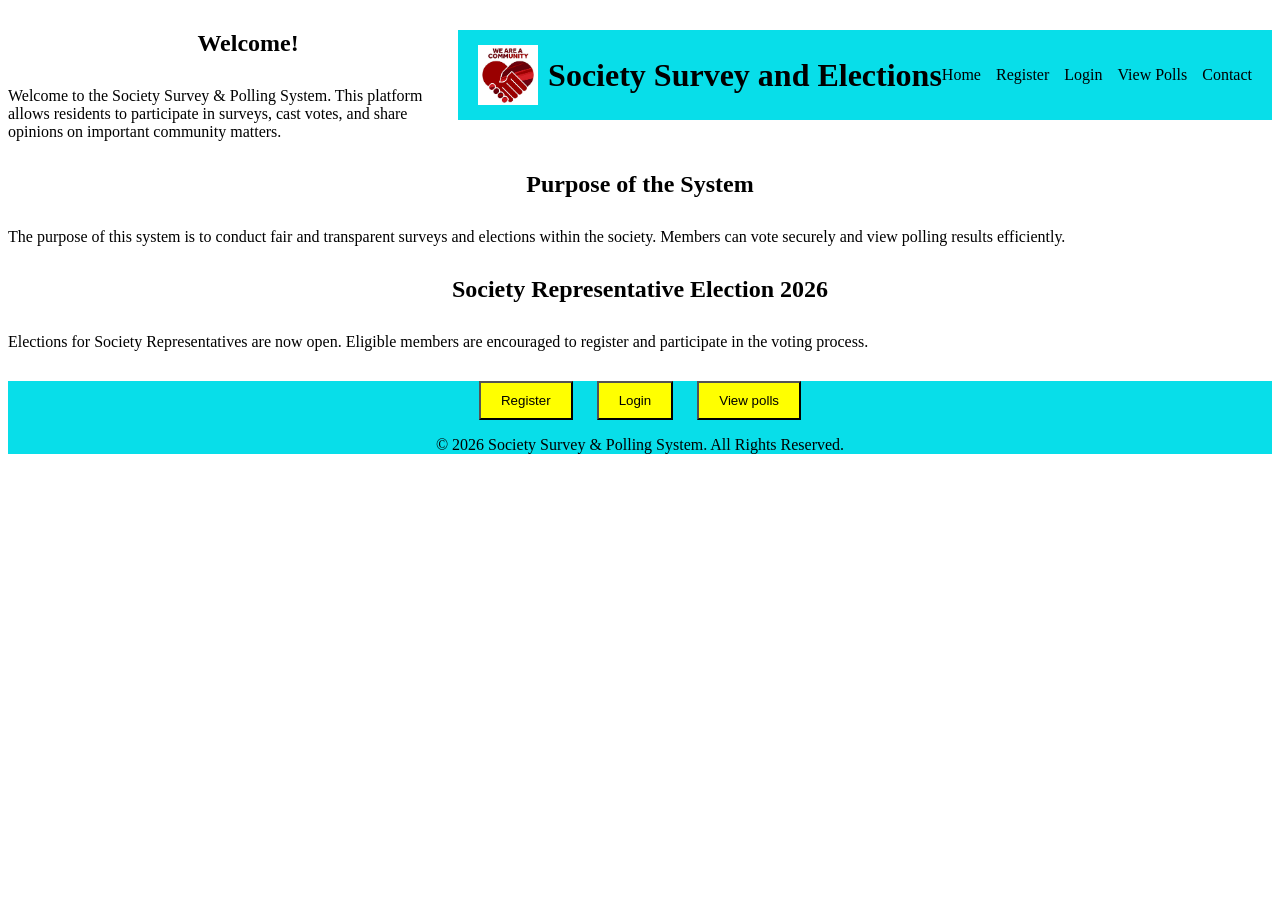
<file: Day1/societySurvey/index.html>
<!DOCTYPE html>
<html lang="en">
<head>
    <meta charset="UTF-8">
    <meta name="viewport" content="width=device-width, initial-scale=1.0">
    <title>Society Elections 2026</title>
    <link href = "style.css" rel="stylesheet">
</head>
<body>
    <header>
        <div class="logo">
            <img src="vote.jpg" width = 60px>
            <h1>Society Survey and Elections</h1>
        </div>
        <nav>
        <a href="index.html">Home</a> 
        <a href="register.html">Register</a> 
        <a href="login.html">Login</a> 
        <a href="polls.html">View Polls</a> 
        <a href="contact.html">Contact</a>
    </nav>
    </header>
    <class = "content">
     <section>
        <h2 id = "heading">Welcome!</h2>
        <p>
            Welcome to the Society Survey & Polling System. This platform allows
            residents to participate in surveys, cast votes, and share opinions
            on important community matters.
        </p>
    </section>
    <section>
        <h2 id = "heading">Purpose of the System</h2>
        <p>
            The purpose of this system is to conduct fair and transparent surveys
            and elections within the society. Members can vote securely and view
            polling results efficiently.
        </p>
    </section>
    <section>
        <h2 id = "heading">Society Representative Election 2026</h2>
        <p>
            Elections for Society Representatives are now open. Eligible members
            are encouraged to register and participate in the voting process.
        </p>
    </section>
    </class>
    <footer>
        <button>Register</button>
        <button>Login</button>
        <button>View polls</button>
        <p>&copy; 2026 Society Survey & Polling System. All Rights Reserved.</p>
    </footer>
</body>
</html>
</file>
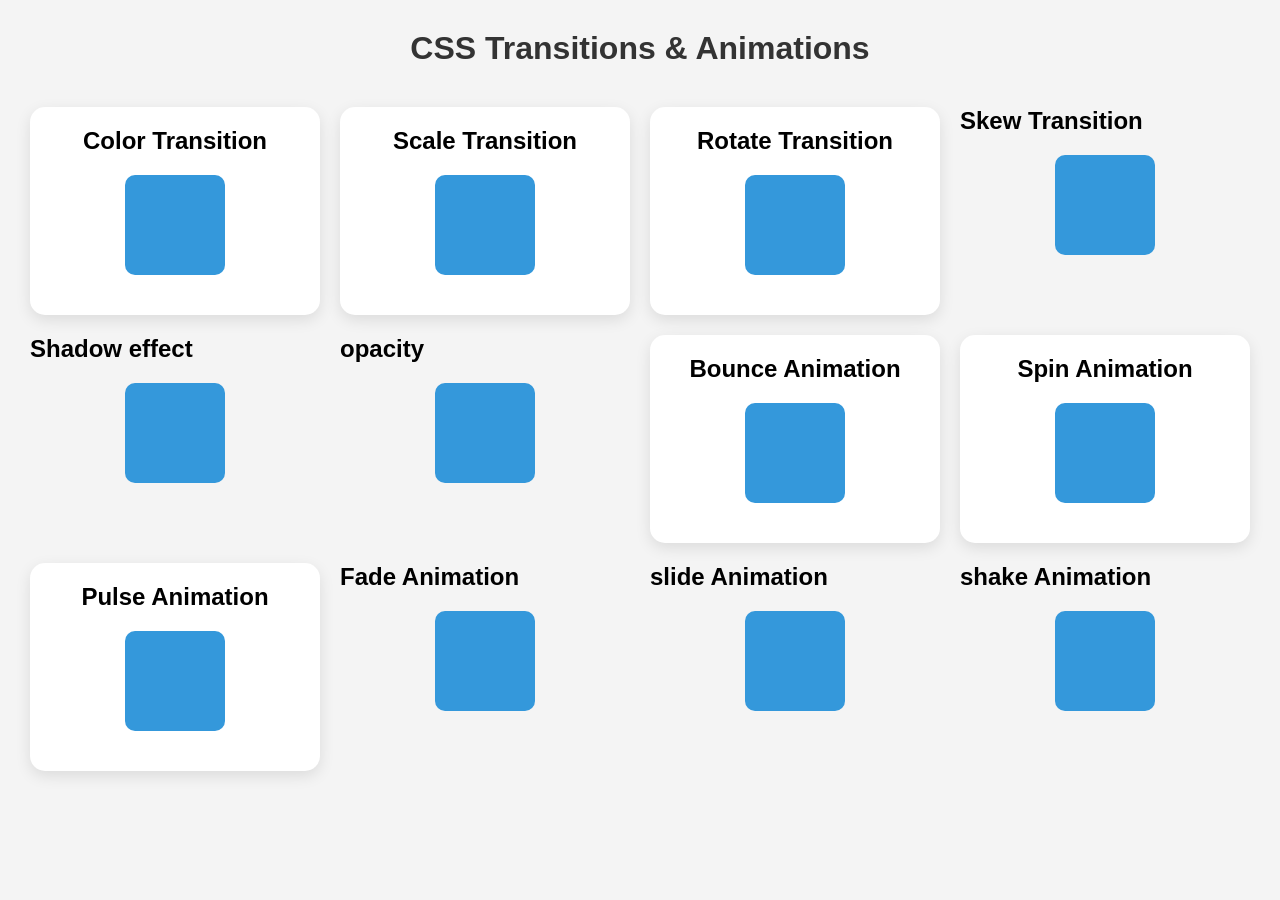
<file: Day2/animation.html>
<!DOCTYPE html>
<html lang="en">
<head>
    <meta charset="UTF-8">
    <meta name="viewport" content="width=device-width, initial-scale=1.0">
    <title>CSS Transitions & Animations Demo</title>
    <link rel="stylesheet" href="style1.css">
</head>
<body>

    <header>
        <h1>CSS Transitions & Animations</h1>
    </header>

    <div class="container">

        <div class="card">
            <h2>Color Transition</h2>
            <div class="box color-box"></div>
        </div>

        <div class="card">
            <h2>Scale Transition</h2>
            <div class="box scale-box"></div>
        </div>

        <div class="card">
            <h2>Rotate Transition</h2>
            <div class="box rotate-box"></div>
        </div>
        
        <div>
            <h2>Skew Transition</h2>
            <div class="box skew-box"></div>
        </div>

        <div>
            <h2>Shadow effect</h2>
            <div class="box shadow-box"></div>
        </div>

        <div>
            <h2>opacity</h2>
            <div class="box opacity-box"></div>
        </div>

        <div class="card">
            <h2>Bounce Animation</h2>
            <div class="box bounce-box"></div>
        </div>

        <div class="card">
            <h2>Spin Animation</h2>
            <div class="box spin-box"></div>
        </div>

        <div class="card">
            <h2>Pulse Animation</h2>
            <div class="box pulse-box"></div>
        </div>
        
        <div>
            <h2> Fade Animation </h2>
            <div class="box fade-box"></div>
        </div>

        <div>
            <h2> slide Animation </h2>
            <div class="box slide-box"></div>
        </div>

        <div>
            <h2> shake Animation </h2>
            <div class="box shake-box"></div>
        </div>
    </div>

</body>
</html>
</file>
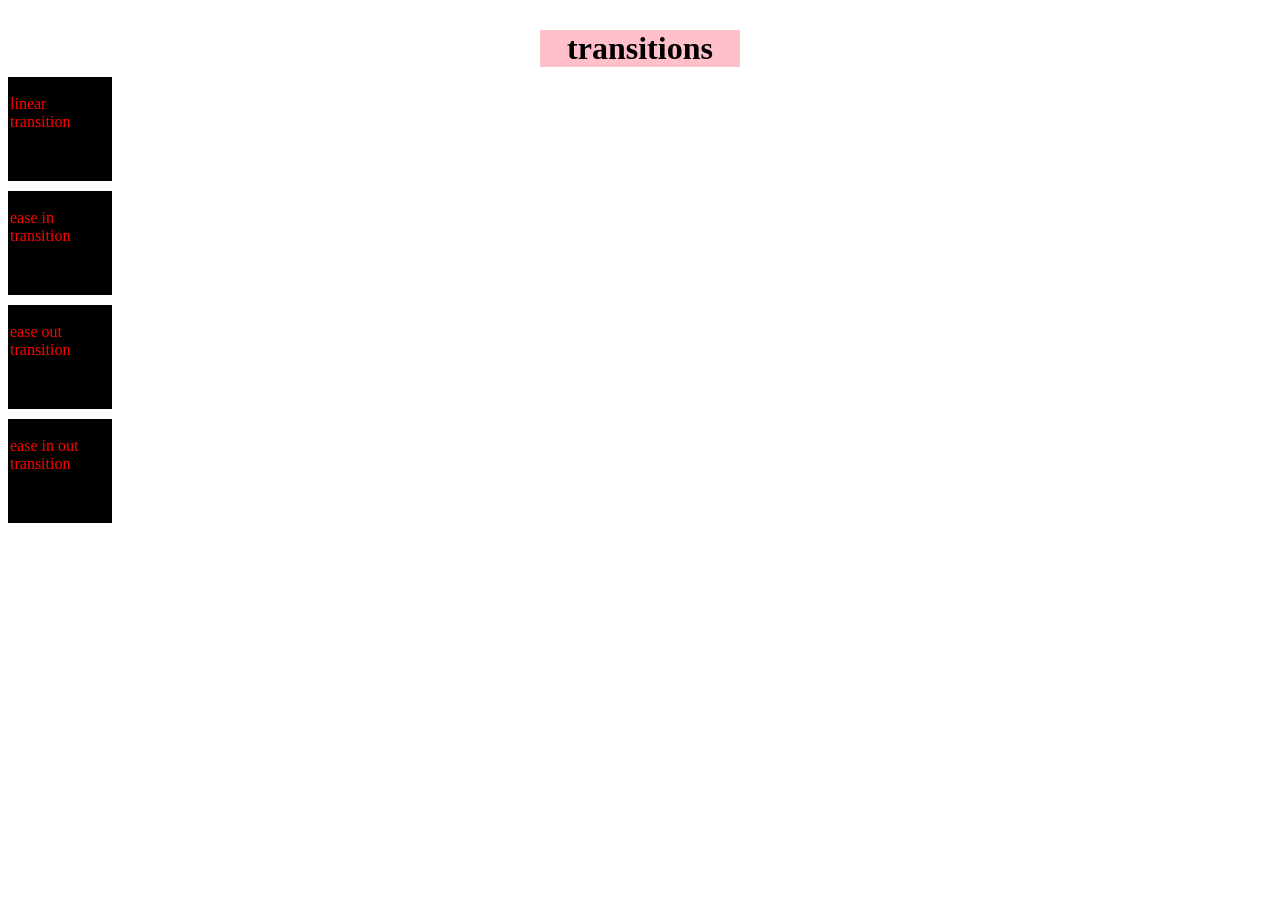
<file: Day2/trans-anime.html>
<!DOCTYPE html>
<html lang="en">
<head>
    <meta charset="UTF-8">
    <meta name="viewport" content="width=device-width, initial-scale=1.0">
    <title>animations and transitions</title>
    <link href="style.css" rel="stylesheet">
</head>
<body>
    <h1>transitions</h1>
    <div class="div1">
        <p>linear transition</p>
    </div>
    <div class="div2">
        <p>ease in transition</p>
    </div>
    <div class="div3">
        <p>ease out transition</p>
    </div>
    <div class="div4">
        <p>ease in out transition</p>
    </div>
</body>
</html>
</file>
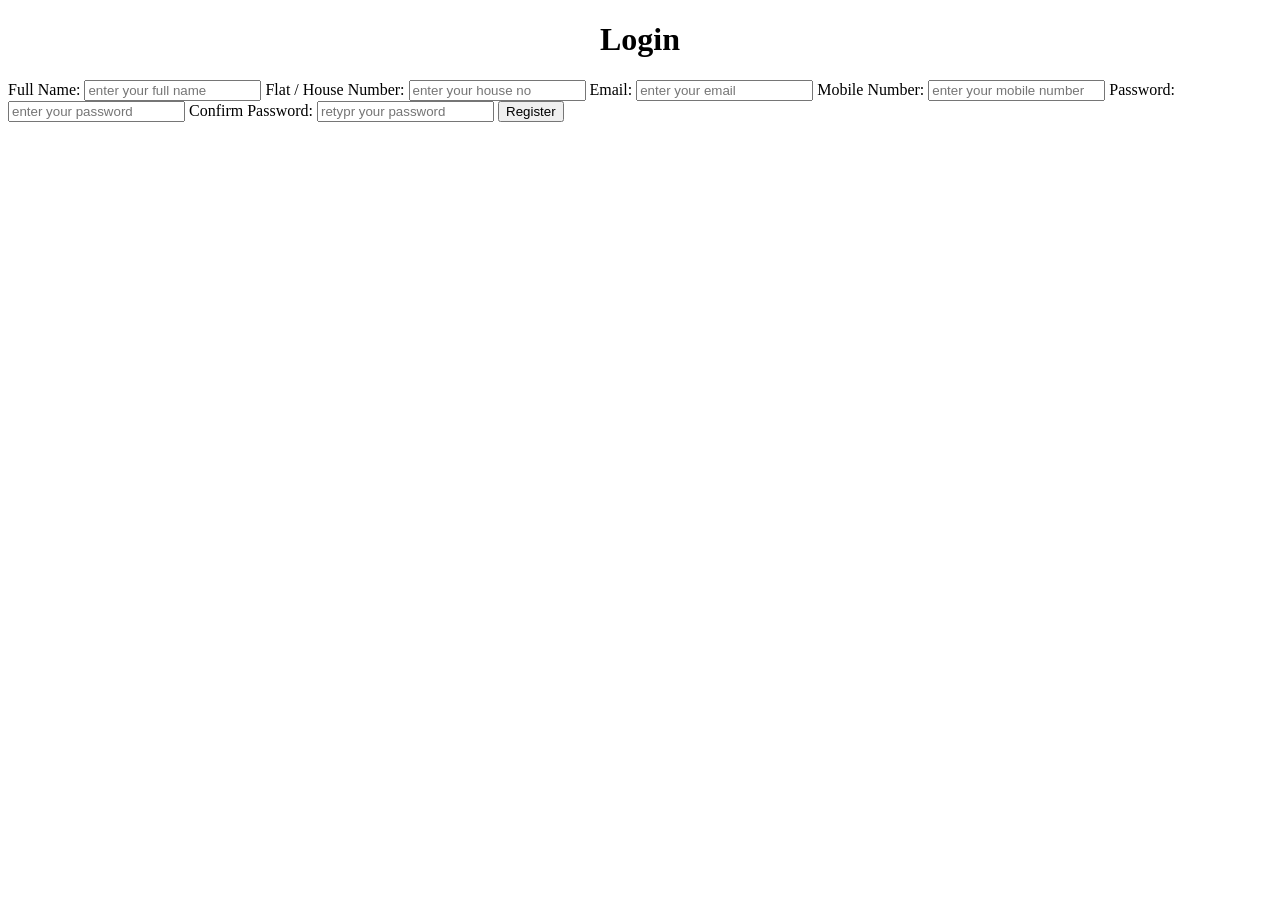
<file: Day1/societySurvey/login.html>
<!DOCTYPE html>
<html lang="en">
<head>
    <meta charset="UTF-8">
    <meta name="viewport" content="width=device-width, initial-scale=1.0">
    <title>Login</title>
</head>
<body>
    <form action="">
        <div class="box">
            <h1 style="text-align: center;">Login</h1>
            <label>Full Name:</label>
            <input type="text" placeholder="enter your full name">
            <label>Flat / House Number:</label>
            <input type="text" placeholder="enter your house no">
            <label>Email:</label>
            <input type="email" placeholder="enter your email">
            <label>Mobile Number:</label>
            <input type="number" placeholder="enter your mobile number">
            <label>Password:</label>
            <input type="password" placeholder="enter your password">
            <label>Confirm Password:</label>
            <input type="text" placeholder="retypr your password">
            <button>Register</button>
        </div>
    </form>
</body>
</html>
</file>
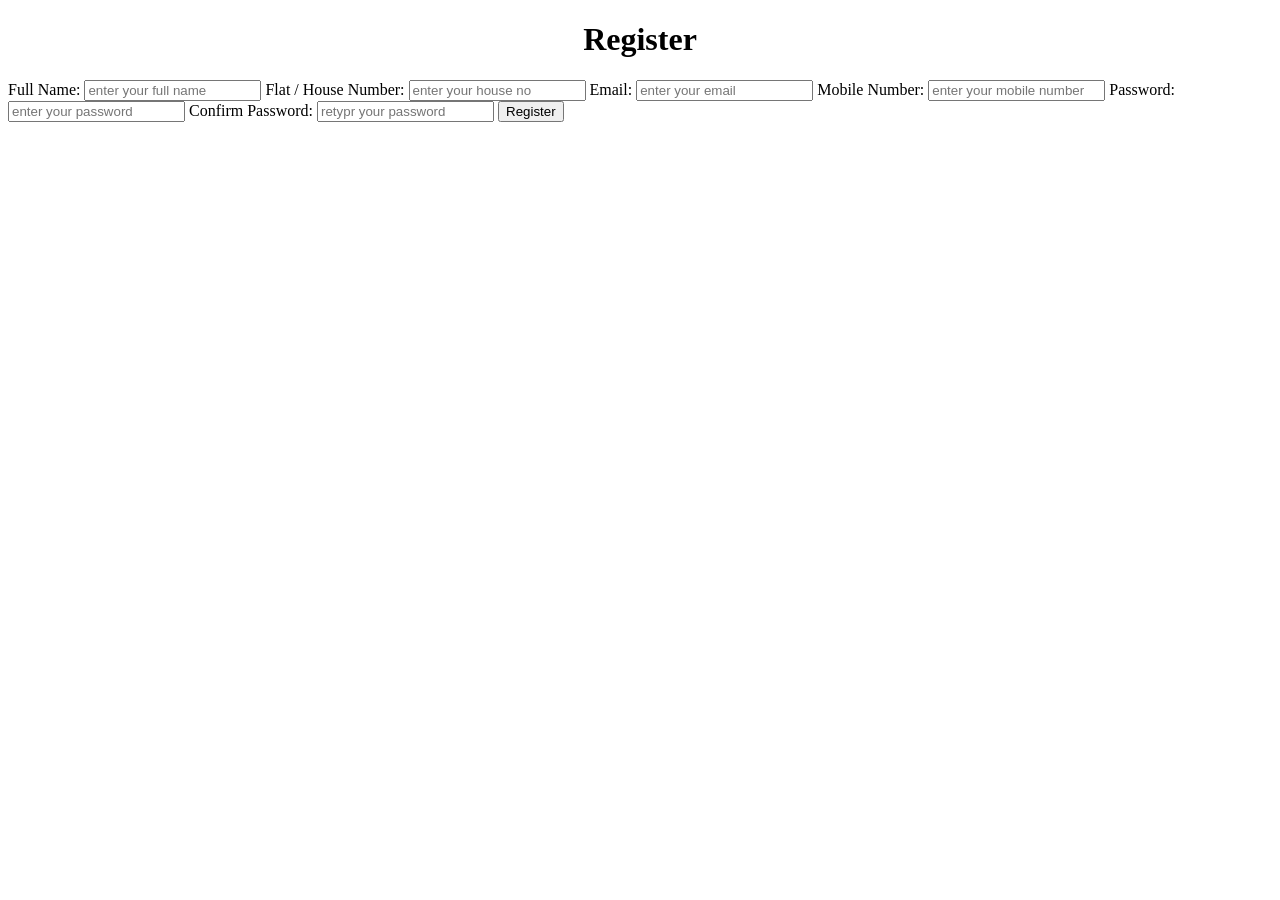
<file: Day1/societySurvey/register.html>
<!DOCTYPE html>
<html lang="en">
<head>
    <meta charset="UTF-8">
    <meta name="viewport" content="width=device-width, initial-scale=1.0">
    <title>Register</title>
</head>
<body>
    <form action="">
        <div class="box">
            <h1 style="text-align: center;">Register</h1>
            <label>Full Name:</label>
            <input type="text" placeholder="enter your full name">
            <label>Flat / House Number:</label>
            <input type="text" placeholder="enter your house no">
            <label>Email:</label>
            <input type="email" placeholder="enter your email">
            <label>Mobile Number:</label>
            <input type="number" placeholder="enter your mobile number">
            <label>Password:</label>
            <input type="password" placeholder="enter your password">
            <label>Confirm Password:</label>
            <input type="text" placeholder="retypr your password">
            <button>Register</button>
        </div>
    </form>
</body>
</html>
</file>
<file: Day1/societySurvey/style.css>
header {
    display: flex;
    float:right;
    background-color: rgb(8, 222, 233);
    align-items: center;
    padding: 15px 20px;
}

.logo {
    display: flex;
    align-items: center;
    gap: 10px;
}

.logo h1 {
    margin: 0;
}

nav {
    display: flex;
    gap: 15px;
}

nav a {
    text-decoration:beige;
    color: black;
}
.content {
    justify-content: center;
    width: 70%;
    margin: 40px auto;
    text-align: center;
}

section {
    margin-bottom: 30px;
}

footer {
    background-color: rgb(8, 222, 233);
    text-align: center;
}

footer button {
    color:black;
    background-color: yellow;
    margin: 0 10px;
    padding: 10px 20px;
}
#heading{
    margin:30px;
    text-align: center;
}
</file>
<file: Day2/style1.css>
*{
    margin:0;
    padding:0;
    box-sizing:border-box;
    font-family:Arial, sans-serif;
}

body{
    background:#f4f4f4;
    padding:30px;
}

header{
    text-align:center;
    margin-bottom:40px;
}

h1{
    color:#333;
    margin-bottom:10px;
}

 .container{
    display:grid;
    grid-template-columns:repeat(auto-fit,minmax(250px,1fr));
    gap:20px;
} 

 .card{
    background:white;
    padding:20px;
    border-radius:15px;
    text-align:center;
    box-shadow:0 5px 15px rgba(0,0,0,0.1);
} 

.box{
    width:100px;
    height:100px;
    margin:20px auto;
    border-radius:10px;
    background:#3498db;
}

/* Color Transition */
.color-box{
    transition:background 0.5s;
}

.color-box:hover{
    background:#e74c3c;
}

/* Scale Transition */
.scale-box{
    transition:transform 0.5s;
}

.scale-box:hover{
    transform:scale(1.3);
}

/* Rotate Transition */
.rotate-box{
    transition:transform 2s;
}

.rotate-box:hover{
    transform:rotate(360deg);
}

/* Skew */
.skew-box:hover{
    transform:skew(20deg);
}

/* Opacity */
.opacity-box{
    transition:0.5s;
}
.opacity-box:hover{
    opacity:0.2;
}

/* Shadow */
.shadow-box{
    transition:0.5s;
}
.shadow-box:hover{
    box-shadow:0 0 30px #3498db;
}

/* Fade In */
.fade-box{
    animation:fade 2s infinite;
}

/* Bounce Animation */
.bounce-box{
    animation:bounce 1.5s infinite;
}

@keyframes bounce{
    0%,100%{
        transform:translateY(0);
    }
    50%{
        transform:translateY(-40px);
    }
}

/* Spin Animation */
.spin-box{
    animation:spin 3s linear infinite;
}

@keyframes spin{
    from{
        transform:rotate(0deg);
    }
    to{
        transform:rotate(360deg);
    }
}

/* Pulse Animation */
.pulse-box{
    animation:pulse 3s infinite;
}

@keyframes pulse{
    0%{
        transform:scale(1);
    }
    50%{
        transform:scale(1.5);
    }
    100%{
        transform:scale(1);                                                                  
    }
}

/* Fade In */
.fade-box{
    animation:fade 2s infinite;
}
@keyframes fade{
    0%,100%{opacity:1;}
    50%{opacity:0;}
}

/* Slide */
.slide-box{
    animation:slide 2s infinite alternate;
}
@keyframes slide{
    from{transform:translateX(-100px);}
    to{transform:translateX(100px);}
}

/* Shake */
.shake-box{
    animation:shake 1s infinite;
}
@keyframes shake{
    0%{transform:translateX(0);}
    25%{transform:translateX(-10px);}
    50%{transform:translateX(10px);}
    75%{transform:translateX(-10px);}
    100%{transform:translateX(0);}
}
</file>
<file: Day2/style.css>
h1{
    display: flex;
    justify-content: center;
    background-color: pink;
    margin: 30px auto 0;
    width: 200px;
}
h1:hover{
    transition:background-color,border-radius 1s ease-in-out 0s;
    background-color:silver;
    border-radius: 50%;
}
.div1,.div2,.div3,.div4{
    margin-top: 10px;
    border:2px solid black;
    height:100px;
    width: 100px;
    color: red;
    background-color: black;
}
.div1:hover{
    transition: width 3s,background-color 3s,font-size 3s ;
    background-color: aqua;
    width:500px;
    font-size: 50px;
}
.div2:hover{
    transition: width 3s,background-color 3s,font-size 3s ;
    transition-timing-function: ease-in;
    background-color:yellow;
    width:500px;
    font-size: 50px;
}
.div3:hover{
    transition: width 3s,background-color 3s,font-size 3s,border-radius 3s ;
    transition-timing-function: ease-out;
    background-color: green;
    display: flex;
    justify-content: center;
    align-items: center;
    width:500px;
    border-radius: 50%;
    font-size: 50px;
}
.div4:hover{
    transition: width 3s,background-color 3s,font-size 3s ;
    transition-timing-function: blue;
    background-color: aqua;
    width:500px;
    font-size: 50px;
}
</file>
